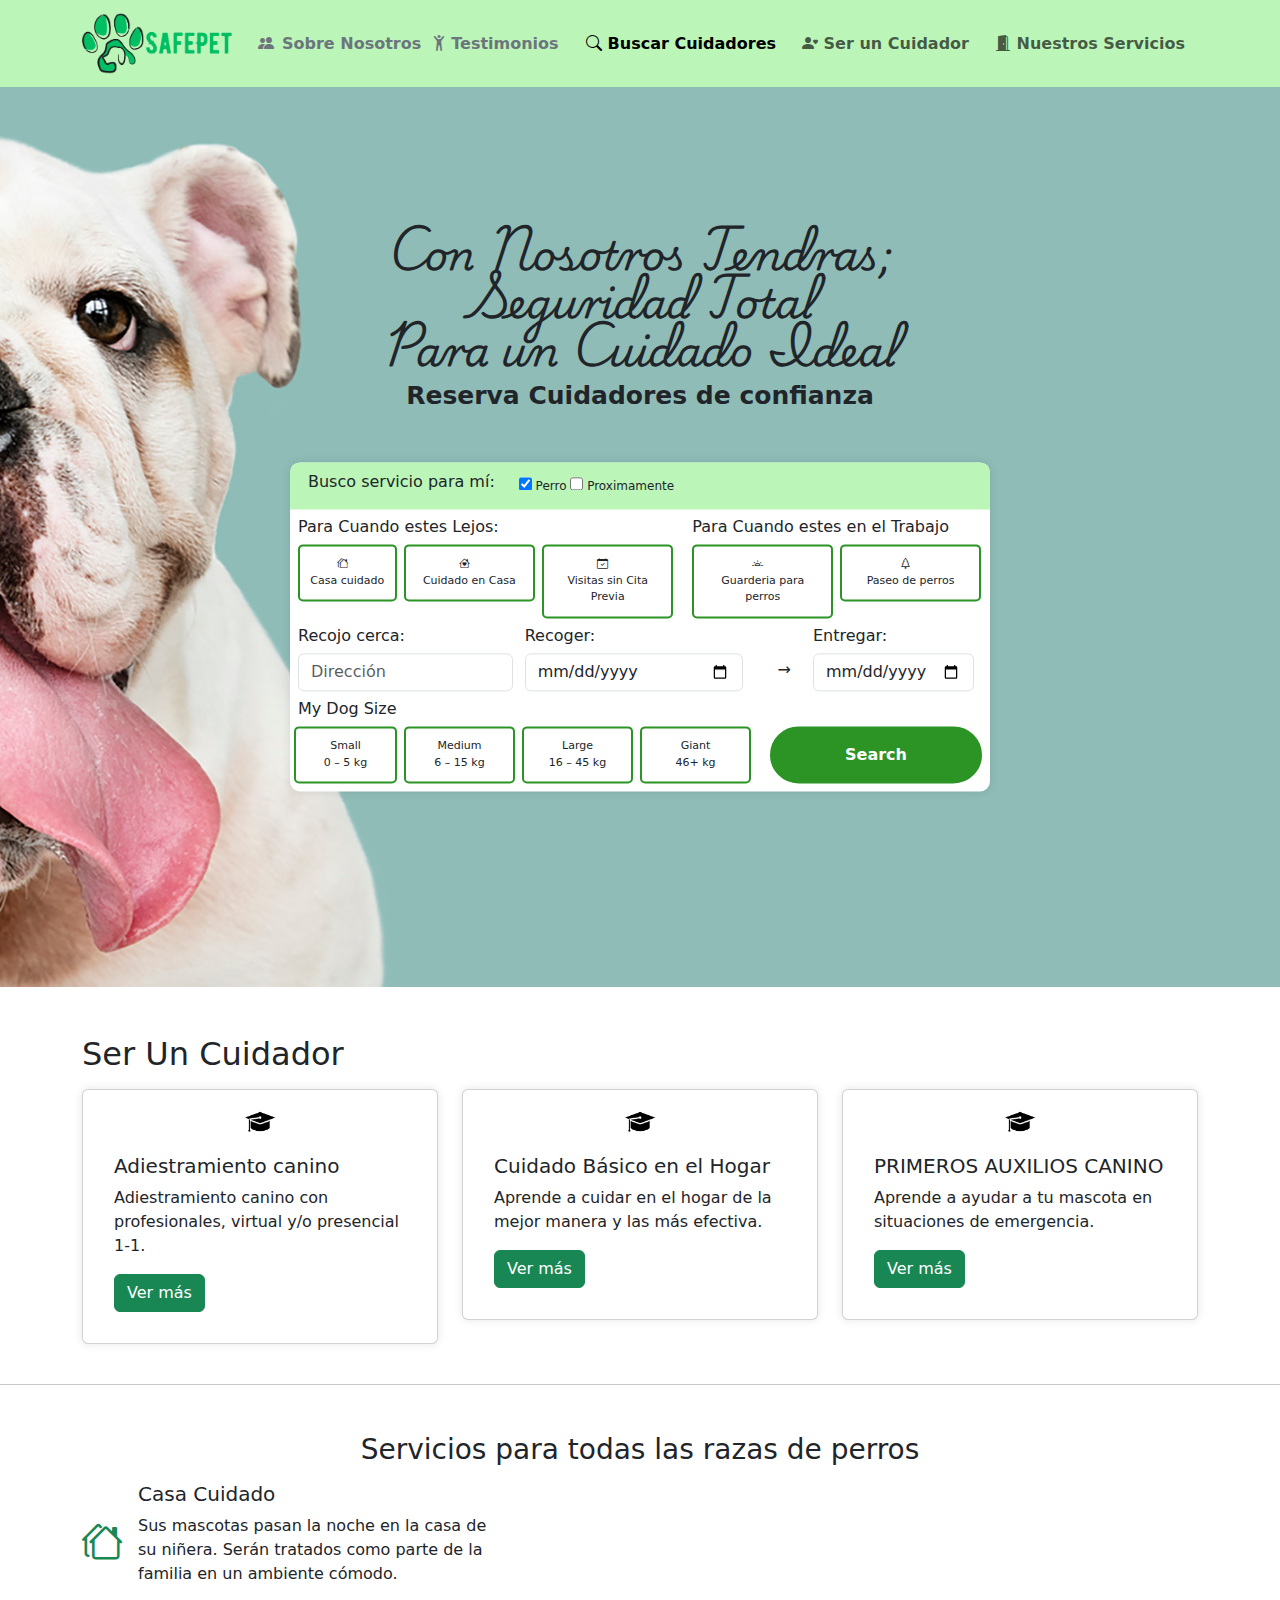
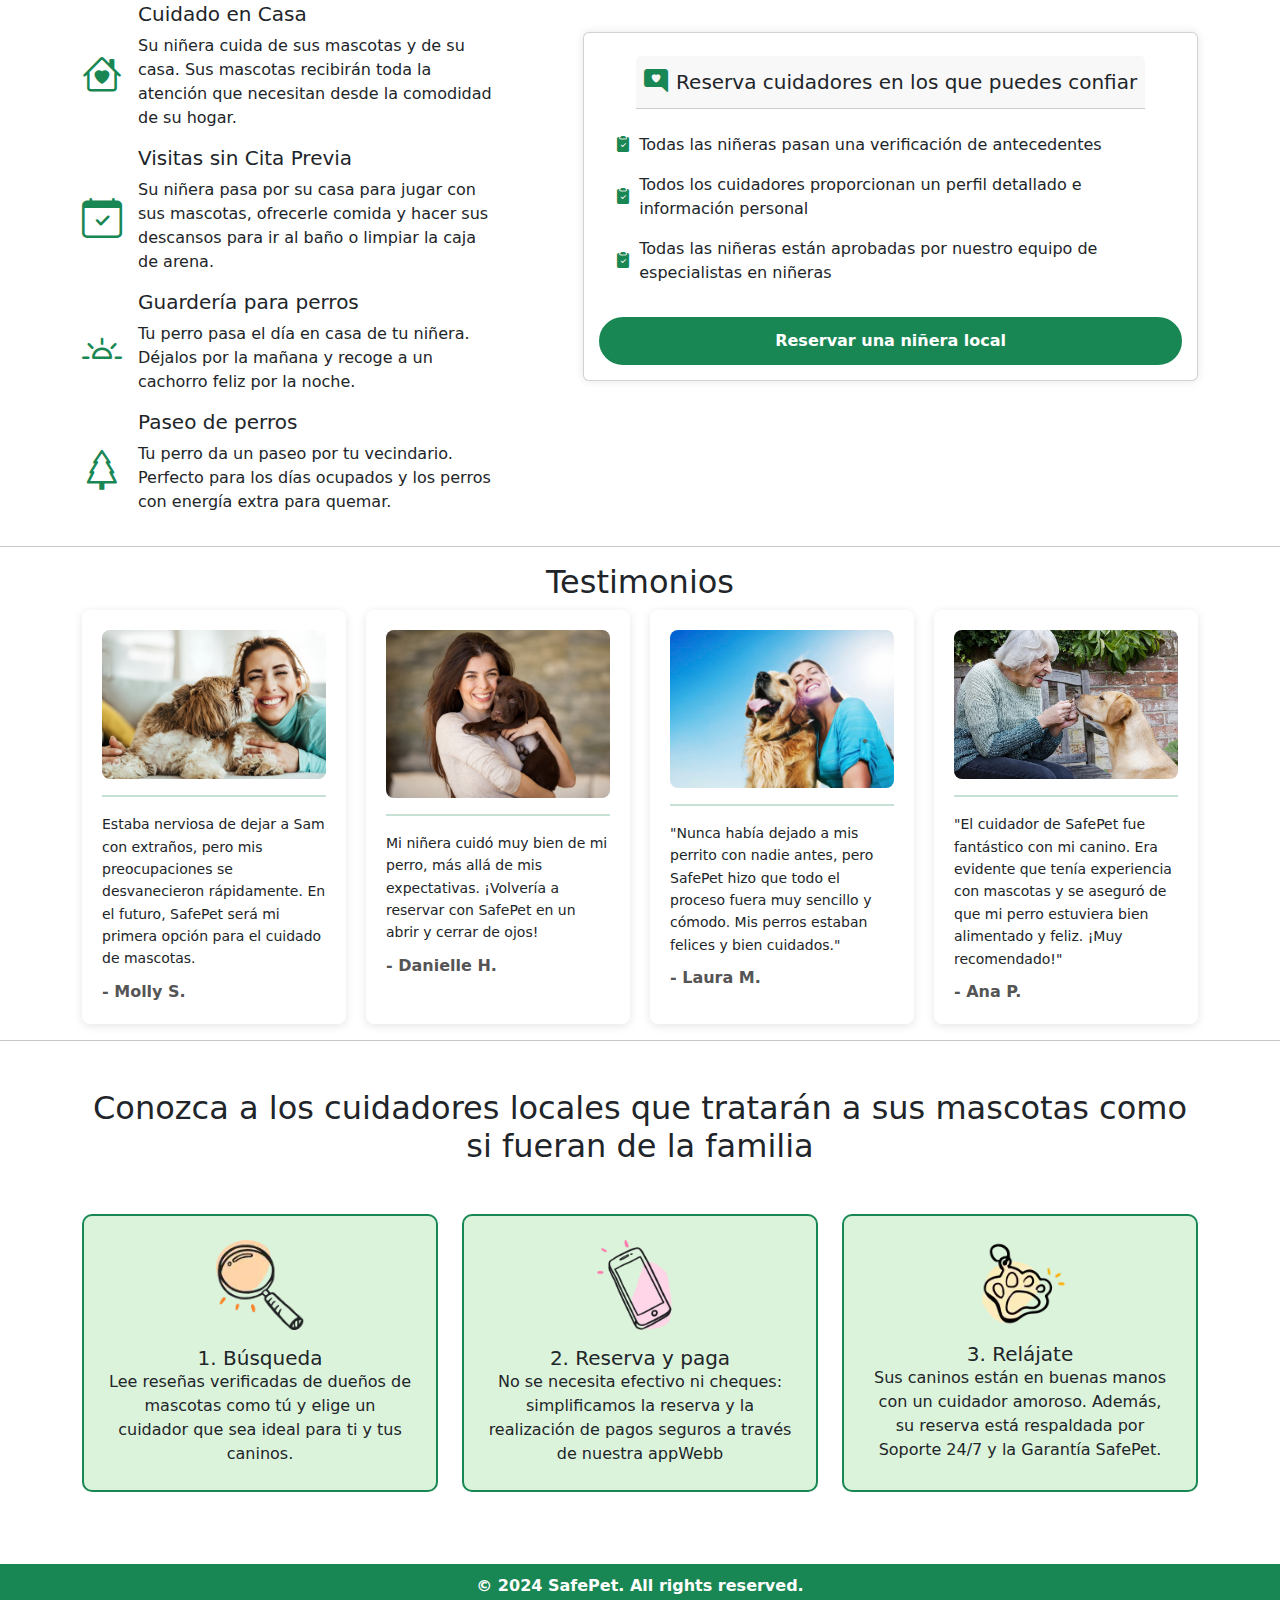
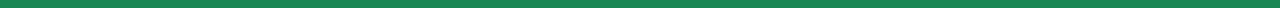
<file: index.html>
<!DOCTYPE html>
<html lang="en">
<head>
    <meta charset="UTF-8" />
    <meta name="viewport" content="width=device-width, initial-scale=1.0" />
    <title>SafePet - Cuidado Canino</title>
    <link rel="stylesheet" href="style.css" />
    <link rel="shortcut icon" href="img/safePetFavi.png" type="image/x-icon" />

    <!-- bootstrap -->
    <link
      href="https://cdn.jsdelivr.net/npm/bootstrap@5.3.3/dist/css/bootstrap.min.css"
      rel="stylesheet"
      integrity="sha384-QWTKZyjpPEjISv5WaRU9OFeRpok6YctnYmDr5pNlyT2bRjXh0JMhjY6hW+ALEwIH"
      crossorigin="anonymous"
    />
    <script
      src="https://cdn.jsdelivr.net/npm/bootstrap@5.3.3/dist/js/bootstrap.bundle.min.js"
      integrity="sha384-YvpcrYf0tY3lHB60NNkmXc5s9fDVZLESaAA55NDzOxhy9GkcIdslK1eN7N6jIeHz"
      crossorigin="anonymous"
    ></script>
  <!-- CSS -->
    <link
      rel="stylesheet"
      href="https://cdn.jsdelivr.net/npm/bootstrap-icons@1.11.3/font/bootstrap-icons.min.css"
    />
    <!-- Google Fonts -->
    <link rel="preconnect" href="https://fonts.googleapis.com">
    <link rel="preconnect" href="https://fonts.gstatic.com" crossorigin>
    <link href="https://fonts.googleapis.com/css2?family=Playwrite+CU:wght@100..400&display=swap" rel="stylesheet">
</head>
<body>
    <!-- cabecera -->
    <header class="header-custom">
      <nav class="navbar navbar-expand-md">
        <div class="container">
          <a class="navbar-brand" href="#">
              <img src="img/logoH.png" alt="Logo" width="150px" />
          </a>
          <a class="nav-item">
            <a class="nav-link" href="#seg">
              <i class="bi bi-people-fill pe-2 f"></i><strong class="f">Sobre Nosotros</strong> 
            </a>
          </a>
          <a class="nav-item">
            <a class="nav-link" href="#test">
              <i class="bi bi-person-arms-up pe-1 f"></i><strong class="f">Testimonios</strong> 
            </a>
          </a>
          <button
            class="navbar-toggler"
            type="button"
            data-toggle="collapse"
            data-target="#navbarNav"
            aria-controls="navbarNav"
            aria-expanded="false"
            aria-label="Toggle navigation"
          >
            <span class="navbar-toggler-icon"></span>
          </button>

          <div class="collapse navbar-collapse" id="navbarNav">
            <ul class="navbar-nav ms-auto">
              <li class="nav-item">
                <a class="nav-link active" href="#cuidar">
                  <i class="bi bi-search"></i> Buscar Cuidadores
                </a>
              </li>
              <li class="nav-item">
                <a class="nav-link" href="#ser">
                  <i class="bi bi-person-heart"></i> Ser un Cuidador
                </a>
              </li>
              <li class="nav-item">
                <a class="nav-link" href="#servi">
                  <i class="bi bi-door-open-fill"></i> Nuestros Servicios
                </a>
              </li>
            </ul>
          </div>
        </div>
      </nav>
    </header>

    <!-- Imagen de fondo -->
    <div class="container-fluid">
        
    <h2 class="containert">Con Nosotros Tendras;<br> Seguridad Total <br> Para un Cuidado Ideal</h2>
    <h2 class="containersub"> Reserva Cuidadores de confianza </h2>

      <img src="img/pit.jpg" alt="Fondo" class="fondo" />
      <div class="containere" id="cuidar">

        <!-- Primera sección -->
        <div class="service-selection d-flex align-items-center">
            <div>
                <h5 class="fs-6 ms-2">Busco servicio para mí:</h5>
            </div>

            <div class="ms-4">
                <label  for="dog-checkbox">
                    <input  type="checkbox" id="dog-checkbox" checked /> Perro
                </label>
                <label for="cat-checkbox">
                    <input class="" type="checkbox" id="cat-checkbox" /> Proximamente
                </label>
            </div>
        </div>

        <div class="service-options d-flex m-2 me-3">
            <div class="col-md-7">
                <h5 class="fs-6">Para Cuando estes Lejos:</h5>
                <div class="d-flex">
                    <div class="option col-md-3">
                        <input type="radio" name="service" id="boarding" />
                        <label class="op " for="boarding"><i class="bi bi-houses"></i> <br>Casa cuidado</label>
                    </div>
                    <div class="option col-md-4">
                        <input type="radio" name="service" id="house-sitting" />
                        <label class="op" for="house-sitting"><i class="bi bi-house-heart"></i> <br> Cuidado en Casa</label>
                    </div>
                    <div class="option col-md-4">
                        <input type="radio" name="service" id="drop-in-visits" />
                        <label class="op" for="drop-in-visits"><i class="bi bi-calendar-check"></i> <br>Visitas sin Cita Previa</label>
                    </div>
                </div>
            </div>
        
            <div class="col-md-5">
                <h5 class="fs-6">Para Cuando estes en el Trabajo</h5>
                <div class="col-md d-flex">
                    <div class="option col-md-6">
                        <input type="radio" name="service" id="doggy-day-care" />
                        <label  class="op"for="doggy-day-care"><i class="bi bi-brightness-alt-high"></i> <br> Guarderia para perros</label>
                    </div>
                    <div class="option col-md-6">
                        <input type="radio" name="service" id="dog-walking" />
                        <label class="op"for="dog-walking"><i class="bi bi-tree"></i> <br>Paseo de perros</label>
                    </div>
                </div>
            </div>
        </div>

        <div class="location-date-selection row m-1">

          <div class="ps-1 col-md-4">
            <h6>Recojo cerca:</h6>
            <div>
              <div>
                <input type="text" class="form-control" placeholder="Dirección" />
              </div>
            </div>
          </div>

          <div class="ps-0 col-md-4">
            <h6>Recoger:</h6>
            <div class="d-flex">
              <div class="col-md-12">
                  <input type="date" class="form-control" placeholder="Dejar" />
              </div>
            </div>      
          </div>
          <div class="col-md-1 text-center pt-4 mt-2">
            <span>→</span>
          </div>
          <div class="ps-0 col-md-3">
            <h6>Entregar:</h6>
            <div class="col-md-12">
              <input type="date" class="form-control" placeholder="Recoger" />
            </div>
          </div>        
        </div>

        <div class="dog-size-selection m-2 align-items-center">
            <h6>My Dog Size</h6>
            <div class="row">
                <div class="col-md-2 p-0 ps-2">
                    <div class="option">
                        <input type="radio" name="dog-size" id="small" />
                        <label class="op" for="small">Small <br> 0 – 5 kg</label>
                    </div>
                </div>
                <div class="col-md-2 p-0">
                    <div class="option">
                        <input type="radio" name="dog-size" id="medium" />
                        <label class="op" for="medium">Medium <br> 6 – 15 kg</label>
                    </div>
                </div>
                <div class="col-md-2 p-0">
                    <div class="option">
                        <input type="radio" name="dog-size" id="large" />
                        <label class="op"  for="large">Large <br> 16 – 45 kg</label>
                    </div>
                </div>
                <div class="col-md-2 p-0">
                    <div class="option">
                        <input type="radio" name="dog-size" id="giant" />
                        <label class="op"  for="giant">Giant <br> 46+ kg</label>
                    </div>
                </div>
                <div class="col-md-4 search-button text-center">
                  <button type="button" class="buton col-md-12 p-0">Search</button>
                </div>  
            </div>
        </div>
      </div>
    </div>
    <!-- cards -->
    <div class="container mt-5" id="ser">
      <h2 class="pb-2">Ser Un Cuidador</h2>
      <div class="row">
        <div class="col-md-4 mb-4">
          <div class="card" >
            <img src="img/toga-removebg-preview.png" class="imgc mx-auto" alt="...">
            <div class="card-body">
              <h5 class="card-title">Adiestramiento canino</h5>
              <p class="fs-6">Adiestramiento canino con profesionales, virtual y/o presencial 1-1.</p>
              <button type="button" class="btn btn-success">Ver más</button>
            </div>
          </div>
        </div>
        <div class="col-md-4 mb-4">
          <div class="card" >
            <img src="img/toga-removebg-preview.png" class="imgc mx-auto" alt="...">
            <div class="card-body">
              <h5 class="card-title">Cuidado Básico en el Hogar</h5>
              <p class="fs-6">Aprende a cuidar en el hogar de la mejor manera y las más efectiva.</p>
              <button type="button" class="btn btn-success ">Ver más</button>
            </div>
          </div>
        </div>
        <div class="col-md-4 mb-4">
          <div class="card" >
            <img src="img/toga-removebg-preview.png" class="imgc mx-auto" alt="...">
            <div class="card-body">
              <h5 class="card-title">PRIMEROS AUXILIOS CANINO</h5>
              <p class="fs-6">Aprende a ayudar a tu mascota en situaciones de emergencia.</p>
              <button type="button" class="btn btn-success">Ver más</button>
            </div>
          </div>
        </div>
      </div>
    </div>
    <hr>
    <!-- sericios -->
    <section class="container" id="servi">
      <h3 class="pb-2 mt-5 text-center">Servicios para todas las razas de perros</h3>
      <div class="d-flex service">
        <div class="se">
          <div class="d-flex gap-3">
            <i class="bi bi-houses li"></i>
            <div>
              <h5>Casa Cuidado</h5>
              <p>Sus mascotas pasan la noche en la casa de su niñera. Serán tratados como parte de la familia en un ambiente cómodo.</p>
            </div>
          </div>
          <div class="d-flex gap-3">
            <i class="bi bi-house-heart li"></i>
            <div>
              <h5>Cuidado en Casa</h5>
              <p>Su niñera cuida de sus mascotas y de su casa. Sus mascotas recibirán toda la atención que necesitan desde la comodidad de su hogar.</p>
            </div>
          </div>
          <div class="d-flex gap-3">
            <i class="bi bi-calendar-check li"></i>
            <div>
              <h5>Visitas sin Cita Previa</h5>
              <p>Su niñera pasa por su casa para jugar con sus mascotas, ofrecerle comida y hacer sus descansos para ir al baño o limpiar la caja de arena.</p>
            </div>
          </div>
          <div class="d-flex gap-3">
            <i class="bi bi-brightness-alt-high li"></i>
            <div>
              <h5>Guardería para perros</h5>
              <p>Tu perro pasa el día en casa de tu niñera. Déjalos por la mañana y recoge a un cachorro feliz por la noche.</p>
            </div>
          </div>
          <div class="d-flex gap-3">
            <i class="bi bi-tree li"></i>
            <div>
              <h5>Paseo de perros</h5>
              <p>Tu perro da un paseo por tu vecindario. Perfecto para los días ocupados y los perros con energía extra para quemar.</p>
            </div>
          </div>
        </div>

        <div class="card">
          <div class="card-header p-2 m-2 mx-auto d-flex align-items-center gap-2 fs-5">
            <i class="bi bi-chat-right-heart-fill fs-4"></i> Reserva cuidadores en los que puedes confiar
          </div>

          <div class="card-body">
            <div class="d-flex mb-3 align-items-center gap-2">
              <i class="bi bi-clipboard2-check-fill"></i>
              <p class="mb-0">Todas las niñeras pasan una verificación de antecedentes</p>
            </div>
            <div class="d-flex mb-3 align-items-center gap-2">
              <i class="bi bi-clipboard2-check-fill"></i>
              <p class="mb-0">Todos los cuidadores proporcionan un perfil detallado e información personal</p>
            </div>
            <div class="d-flex mb-3 align-items-center gap-2">
              <i class="bi bi-clipboard2-check-fill"></i>
              <p class="mb-0">Todas las niñeras están aprobadas por nuestro equipo de especialistas en niñeras</p>
            </div>
          </div>
          <button type="button" class="butonb">Reservar una niñera local</button>
        </div>
      </div>
    </section>
<hr>
    <!-- testimonios -->
    <h2 class="text-center" id="test">Testimonios</h2>
    <div class="testimonial-container container">
      
      <div class="testimonial">
          <img src="img/perro1.jpg" alt="Molly y su perro">
          <hr class="hr">
          <p>Estaba nerviosa de dejar a Sam con extraños, pero mis preocupaciones se desvanecieron rápidamente. En el futuro, SafePet será mi primera opción para el cuidado de mascotas.</p>
          <div class="name">- Molly S.</div>
      </div>
      <div class="testimonial">
          <img src="img/perro3.jpeg" alt="Danielle y su gato">
          <hr class="hr">
          <p>Mi niñera cuidó muy bien de mi perro, más allá de mis expectativas. ¡Volvería a reservar con SafePet en un abrir y cerrar de ojos!</p>
          <div class="name">- Danielle H.</div>
      </div>
      <div class="testimonial">
        <img src="img/perro2.jpg" alt="Danielle y su gato">
        <hr class="hr">
        <p>"Nunca había dejado a mis perrito con nadie antes, pero SafePet hizo que todo el proceso fuera muy sencillo y cómodo. Mis perros estaban felices y bien cuidados."</p>

        <div class="name">- Laura M.</div>
    </div>
    <div class="testimonial">
      <img src="img/perro4.jpeg" alt="Danielle y su gato">
      <hr class="hr">
      <p>"El cuidador de SafePet fue fantástico con mi canino. Era evidente que tenía experiencia con mascotas y se aseguró de que mi perro estuviera bien alimentado y feliz. ¡Muy recomendado!"</p>
      <div class="name">- Ana P.</div>
  </div>
    </div>
<hr>
    <!-- mas info -->
    <div class="container my-5" id="seg">
      <h2 class="text-center mb-5">Conozca a los cuidadores locales que tratarán a sus mascotas como si fueran de la familia</h2>
      <div class="row text-center">
          <div class=" col-md-4 mb-4">
              <div class="vui p-4 h-100">
                  <img src="img/2345aa73ac7b9fadfb0c.webp" alt="Búsqueda" class="card-img-top mx-auto mb-3" style="width: 90px;">
                  <h5 class="card-title">1. Búsqueda</h5>
                  <p class="card-text">Lee reseñas verificadas de dueños de mascotas como tú y elige un cuidador que sea ideal para ti y tus caninos.</p>
              </div>
          </div>
          <div class="col-md-4 mb-4">
              <div class="vui  p-4 h-100">
                  <img src="img/tele.webp" alt="Reserva y paga" class="card-img-top mx-auto mb-3" style="width: 90px;">
                  <h5 class="card-title">2. Reserva y paga</h5>
                  <p class="card-text">No se necesita efectivo ni cheques: simplificamos la reserva y la realización de pagos seguros a través de nuestra appWebb</p>
              </div>
          </div>
          <div class="col-md-4 mb-4">
              <div class="vui p-4 h-100">
                  <img src="img/huer.webp" alt="Relájate" class="card-img-top mx-auto mb-3" style="width: 90px;">
                  <h5 class="card-title">3. Relájate</h5>
                  <p class="card-text">Sus caninos están en buenas manos con un cuidador amoroso. Además, su reserva está respaldada por Soporte 24/7 y la Garantía SafePet.</p>
              </div>
          </div>
      </div>
  </div>


    <!-- Footer -->
    <footer>
        <p>&copy; 2024 SafePet. All rights reserved.</p>
    </footer>

</body>
</html>
</file>
<file: style.css>
/* CSS general */
* {
    margin: 0;
    padding: 0;
    box-sizing: border-box;
}

body {
    font-family: Arial, sans-serif;
}

/* Header */
.header-custom {
    background-color: rgb(187, 245, 184);
    padding: 0px 0;
}

.navbar {
    background-color: rgb(187, 245, 184);
}
.nav-item {
    font-weight: bold;
    margin: 0px 5px;
}
.navbar-collapse {
    align-items: center;
    justify-content: space-between;
}

.container-fluid {
    position: relative;
    padding: 0;
    min-height: 900px;
}

.fondo {
    position: absolute;
    top: 0;
    left: 0;
    width: 100%;
    height: 100%;
    object-fit: cover;
    z-index: -1;
}

.card {
    position: relative;
    z-index: 1;
    background-color: rgba(255, 255, 255, 0.8);
    padding: 15px;
    margin: auto;
    border-radius: 10px;
    box-shadow: 0px 0px 10px 0px rgba(0, 0, 0, 0.1);
}

/* Opciones de servicio */
.option input[type="radio"] {
    display: none;
}

.option label {
    border: 2px solid rgb(43, 148, 37);
    padding: 10px;
    border-radius: 5px;
    cursor: pointer;
    text-align: center;
    display: block;
    font-weight: normal;
    transition: background-color 0.3s ease;
}

.option input[type="radio"]:checked + label {
    background-color: #007bff;
    color: #fff;
    border-color: #007bff;
}

.option label:hover {
    background-color: rgba(0, 255, 0, 0.2); /* Color verde suave */
}

.option {
    margin-right: 7px;
}

.service-selection {
    background-color: rgb(187, 245, 184);
    border-top-left-radius: 10px;
    border-top-right-radius: 10px;
    padding: 10px;
    font-size: 12px;
}

/* .containerf {
    width: 900px;
    text-align: center;
    margin: 0 auto;
    padding: 80px;
    background-color: rgba(255, 255, 255, 0.8);
    padding: 20px;
    border-radius: 10px;
    box-shadow: 0px 0px 10px 0px rgba(0, 0, 0, 0.1);
} */

.containere {
    position: absolute;
    top: 60%;
    left: 50%;
    transform: translate(-50%, -50%);
    width: 700px;
    background-color: rgba(255, 255, 255);
    /* padding: 20px; */
    border-radius: 10px;
    box-shadow: 0px 0px 10px 0px rgba(0, 0, 0, 0.1);
    margin-bottom: 100px;
}
.containert{
    text-align: center;
    margin: 0 auto;
    width: 750px;
    padding-top: 140px;
    font-family: 'Playwrite CU', cursive;
    font-weight: bold;
    font-size: 40px;
}
.containersub{
    text-align: center;
    margin: 0 auto;
    width: 750px;
    padding-top: 10px;
    font-weight: bold;
    font-size: 25px;
}
/* Footer */
footer {
    position: relative;
    z-index: 1;
    background-color: #198754;
    text-align: center;
    padding: 10px 0;
    margin-top: 20px;
}

footer p {
    margin: 0;
    color: white !important;
    font-weight: bold !important;
}

/* Específicos de la imagen de fondo y contenedor */

/* Ajustes para iconos */
.option label i {
    margin-right: 10px;
}

.op {
    font-size: 11px;
    font-weight: bold;
    padding: 0;
}
.buton {
    height: 100%;
    background-color: rgb(43, 148, 37);
    border: 2px solid rgb(43, 148, 37);
    border-radius: 45px;
    color: white;
    font-weight: bold;
    width: 100%;
} 
.buton:hover {
    background-color: rgb(187, 245, 184);
    transition: 0.2s;
    color: rgb(43, 148, 37);
}
.imgc {
    width: 10%;
}
.service {
    gap: 90px;
}
.li {
    color: #198754;
    font-size: 40px;
    /* font-weight: bold; */
    display: flex;
    align-items: center;
}
.se {
    width: 45%;
}
.service div div i {
    color:#198754;
}
.butonb {
    height: 100%;
    background-color: #198754;
    border: 2px solid #198754;
    border-radius: 45px;
    color: white;
    font-weight: bold;
    width: 100%;
    padding: 10px;
} 
.butonb:hover {
    background-color: rgb(187, 245, 184);
    transition: 0.2s;
    color: rgb(43, 148, 37);
}
.vui{
    background-color: rgb(220, 243, 219);
    border-radius: 10px;
    border: 2px solid #198754;
}

.f {
    color: #6c757d;
}





.testimonial-container {
    display: flex;
    gap: 20px;
    align-items: top;
    height: 100%;
}
.testimonial {
    background: white;
    border-radius: 8px;
    box-shadow: 0 2px 10px rgba(0, 0, 0, 0.1);
    width: 300px;
    padding: 20px;
    position: relative;
}
.testimonial img {
    width: 100%;
    height: auto;
    border-radius: 8px;
}
.testimonial p {
    font-size: 14px;
    line-height: 1.6;
    margin: 15px 0 0 0;
}
.testimonial .name {
    margin-top: 10px;
    font-weight: bold;
    color: #555;
}
.hr {
    border: #198754 1px solid;
}
</file>
